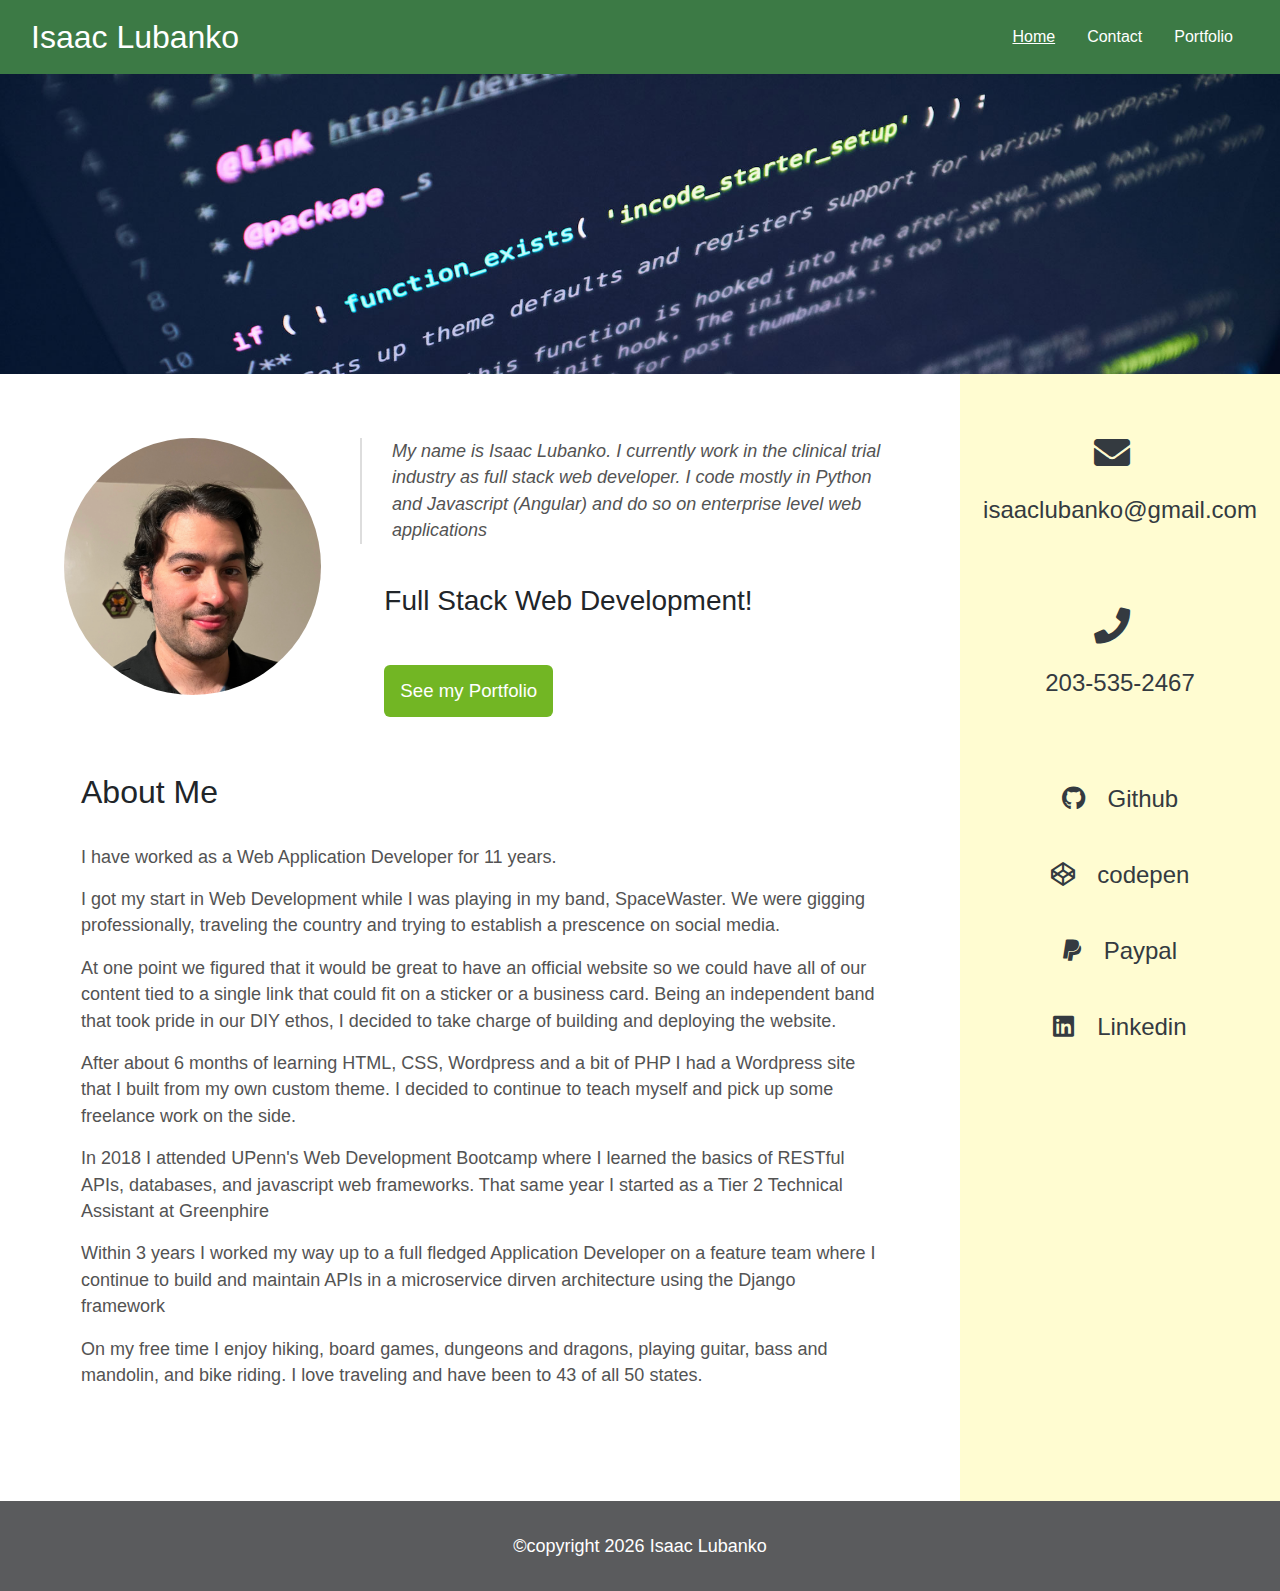
<file: index.html>
<!DOCTYPE html>
<html>

<head>
    <meta property="og:site_name" content="Isaac Lubanko: Web Developer">
    <meta property="og:url" content="http://www.isaaclubanko.com/">	
    <meta property="og:image" content="/assets/images/fbimage.jpg">
    <meta property="og:title" content="Isaac Lubanko: Web Developer">
    <meta charset="utf-8" />
    <meta name = "viewport" content = "width=device-width, initial-scale=1">
    <title>Isaac Lubanko</title>
    <!--reset-->
    <link rel="stylesheet" type="text/css" media="screen" href="assets/css/reset.css"/>
    <!--Bootsrap css-->
    <link rel="stylesheet" href="https://maxcdn.bootstrapcdn.com/bootstrap/4.0.0/css/bootstrap.min.css" integrity="sha384-Gn5384xqQ1aoWXA+058RXPxPg6fy4IWvTNh0E263XmFcJlSAwiGgFAW/dAiS6JXm" crossorigin="anonymous">
    <!-- Latest compiled and minified JavaScript -->
    <script src="https://code.jquery.com/jquery-3.2.1.slim.min.js" integrity="sha384-KJ3o2DKtIkvYIK3UENzmM7KCkRr/rE9/Qpg6aAZGJwFDMVNA/GpGFF93hXpG5KkN" crossorigin="anonymous"></script>
    <script src="https://cdnjs.cloudflare.com/ajax/libs/popper.js/1.12.9/umd/popper.min.js" integrity="sha384-ApNbgh9B+Y1QKtv3Rn7W3mgPxhU9K/ScQsAP7hUibX39j7fakFPskvXusvfa0b4Q" crossorigin="anonymous"></script>
    <script src="https://maxcdn.bootstrapcdn.com/bootstrap/4.0.0/js/bootstrap.min.js" integrity="sha384-JZR6Spejh4U02d8jOt6vLEHfe/JQGiRRSQQxSfFWpi1MquVdAyjUar5+76PVCmYl" crossorigin="anonymous"></script>  
    <!--Other links-->
    <!--<link href="assets/css/fontawesome-all.css" rel="stylesheet">-->
    <link href="https://use.fontawesome.com/releases/v5.0.6/css/all.css" rel="stylesheet">
    <!--<link rel="stylesheet" type="text/css" media="screen" href="assets/css/reset.css" />-->

    <link rel="stylesheet" type="text/css" media="screen" href="assets/css/style.css"/>
</head>

<body>
    <!--- HEADER CONTENT -->
    <nav class = "navbar navbar-expand-lg navbar-light bg-green ">
      <div class = "container-fluid">
        <a class="navbar-brand" id = "title-text" href="#">Isaac Lubanko</a>
        <!--<button class="navbar-toggler" type="button" data-toggle="collapse" data-target="#navbarSupportedContent" aria-controls="navbarSupportedContent" aria-expanded="false" aria-label="Toggle navigation">
          <span class="navbar-dark navbar-toggler-icon"></span>
        </button>-->
        <button class="navbar-toggler" type="button" data-toggle="collapse" data-target="#navbarSupportedContent" aria-controls="navbarSupportedContent" aria-expanded="false" aria-label="Toggle navigation">
          <i class="fa fa-bars fa-lg py-1 text-white"></i>        
        </button>
        <div class="collapse navbar-collapse" id="navbarSupportedContent">
          <ul class="navbar-nav ml-auto">
            <li class="nav-item active">
              <a class="nav-link" href="index.html">Home <span class="sr-only">(current)</span></a>
            </li>
            <li class="nav-item">
              <a class="nav-link" href="contact.html">Contact</a>
            </li>
            <li class="nav-item">
                <a class="nav-link" href="portfolio.html">Portfolio</a>
              </li>
            <!--<li class="nav-item dropdown">
              <a class="nav-link dropdown-toggle" href="#" id="navbarDropdown" role="button" data-toggle="dropdown" aria-haspopup="true" aria-expanded="false">
                Dropdown
              </a>
              <div class="dropdown-menu" aria-labelledby="navbarDropdown">
                <a class="dropdown-item" href="#">Action</a>
                <a class="dropdown-item" href="#">Another action</a>
                <div class="dropdown-divider"></div>
                <a class="dropdown-item" href="#">Something else here</a>
              </div>
            </li>
            <li class="nav-item">
              <a class="nav-link disabled" href="#">Disabled</a>
            </li>-->
          </ul>

        </div>
      </div>
      </nav>
    <!--- END HEADER CONTENT -->    

    <!--JUMBOTRON-->
    <div id="top-banner" class="jumbotron jumbotron-fluid">
        <div class="container">
            <div class="text-center">

            </div>
        </div>
      </div>
    <!--END JUMBOTRON-->

    <!--CONTAINER-->
      <div class = "content container-fluid">
       
        <div class = "row">
         <!--MAIN PAGE CONTENT--> 
          <div class = "primary-content col-md-9">
            <div class = "row">
              <div class = "image-container col-sm-6 col-md-4">
               <img id = "headshot" src = "assets/images/headshot-6.jpg" class = "img-fluid rounded-circle mr-3">
              </div>
              <div class = "image-side-text col-sm-6 col-md-8 pl-4">
                  <blockquote class = "blockquote ml-7"><p class = "mb-0">My name is Isaac Lubanko.  I currently work in the clinical trial industry as  full stack web developer.  I code mostly in Python and Javascript (Angular) and do so on enterprise level web applications</p></blockquote>
                  <h3 class = "m-4 pt-3">Full Stack Web Development!</h3>
                  <!--<p class = "m-4">My name is Isaac Lubanko. I am a freelance web developer who specializes in making fast, responsive, sleek websites for small businesses and personal projects.</p>-->
                  <a href = "portfolio.html">

               <button class = "m-4">See my Portfolio</button>   </a>
              </div>
            </div>
            <div class = "row">
              <div class = "text-content col-12">
                <h2>About Me</h2>
                <p>I have worked as a Web Application Developer for <span id ="years"></span> years.</p>
                <p>I got my start in Web Development while I was playing in my band, SpaceWaster. We were gigging professionally, traveling the country and trying to establish a prescence on social media.</p>
                <p>At one point we figured that it would be great to have an official website so we could have all of our content tied to a single link that could fit on a sticker or a business card. Being an independent band that took pride in our DIY ethos, I decided to take charge of building and deploying the website.</p>
                <p>After about 6 months of learning HTML, CSS, Wordpress and a bit of PHP I had a Wordpress site that I built from my own custom theme.  I decided to continue to teach myself and pick up some freelance work on the side.</p>
                <p>In 2018 I attended UPenn's Web Development Bootcamp where I learned the basics of RESTful APIs, databases, and javascript web frameworks. That same year I started as a Tier 2 Technical Assistant at Greenphire</p>
              <p>Within 3 years I worked my way up to a full fledged Application Developer on a feature team where I continue to build and maintain APIs in a microservice dirven architecture using the Django framework</p>
                <p>On my free time I enjoy hiking, board games, dungeons and dragons, playing guitar, bass and mandolin, and bike riding.  I love traveling and have been to 43 of all 50 states. </p>
              </div>

            </div>


          </div>
          <!--END MAIN PAGE CONTENT--> 
          <!--SIDEBAR-->
          <div id = "sidebar" class = "col-md-3">
              <div class = "row">
                  <div class = "col-md-12">
                    <a href = "mailto:isaaclubanko@gmail.com">
                      <div class = "sidebar-head">
                          <i id = "big-icon" class="fas fa-envelope"></i>
                      </div>
                      <span>isaaclubanko@gmail.com</span>
                    </a>
                  </div>
              </div>
              <div class = "row">
                  <div class = "col-md-12">
                    <a href = "#">
                      <div class = "sidebar-head">
                          <i id = "big-icon" class="fas fa-phone"></i>
                      </div>
                      <span>203-535-2467</span>
                      </a>
                  </div>
              </div>
                  <div class = "col-md-12">
                    <a href = "https://github.com/rustinpeace91" target = "_blank">
                      <i class="fab fa-github"></i>
                      <span>Github</span>
                    </a>
                  </div>

                  <div class = "col-md-12">
                    <a href = "https://codepen.io/rustinpeace91/" target = "_blank">
                      <i class="fab fa-codepen"></i>
                      <span>codepen</span>
                    </a>
                  </div>             
                  <div class = "col-md-12">
                    <a href = "#">
                      <i class="fab fa-paypal"></i>
                      <span>Paypal</span>
                    </a>
                  </div>    
                  <div class = "col-md-12">
                    <a href = "https://linkedin.com/in/isaac-lubanko" target = "_blank">
                      <i class="fab fa-linkedin"></i>
                      <span>Linkedin</span>
                    </a>
                  </div>
              </div>

          </div>
          <!--END SIDEBAR-->
        </div>

      </div> 
    <!--FOOTER-->
    <footer class="footer">
            <div class = "footer-box container">
              <p class = "footer-text m-0 text-center">©copyright <span id="copyright-year"></span> Isaac Lubanko</p>
            </div>
    </footer>
</body>
<script>
  var current_year = new Date().getFullYear();
  var dev_years = current_year - 2015;
  document.getElementById("copyright-year").innerHTML = current_year;
  document.getElementById("years").innerHTML = dev_years;
</script>
</html>
</file>
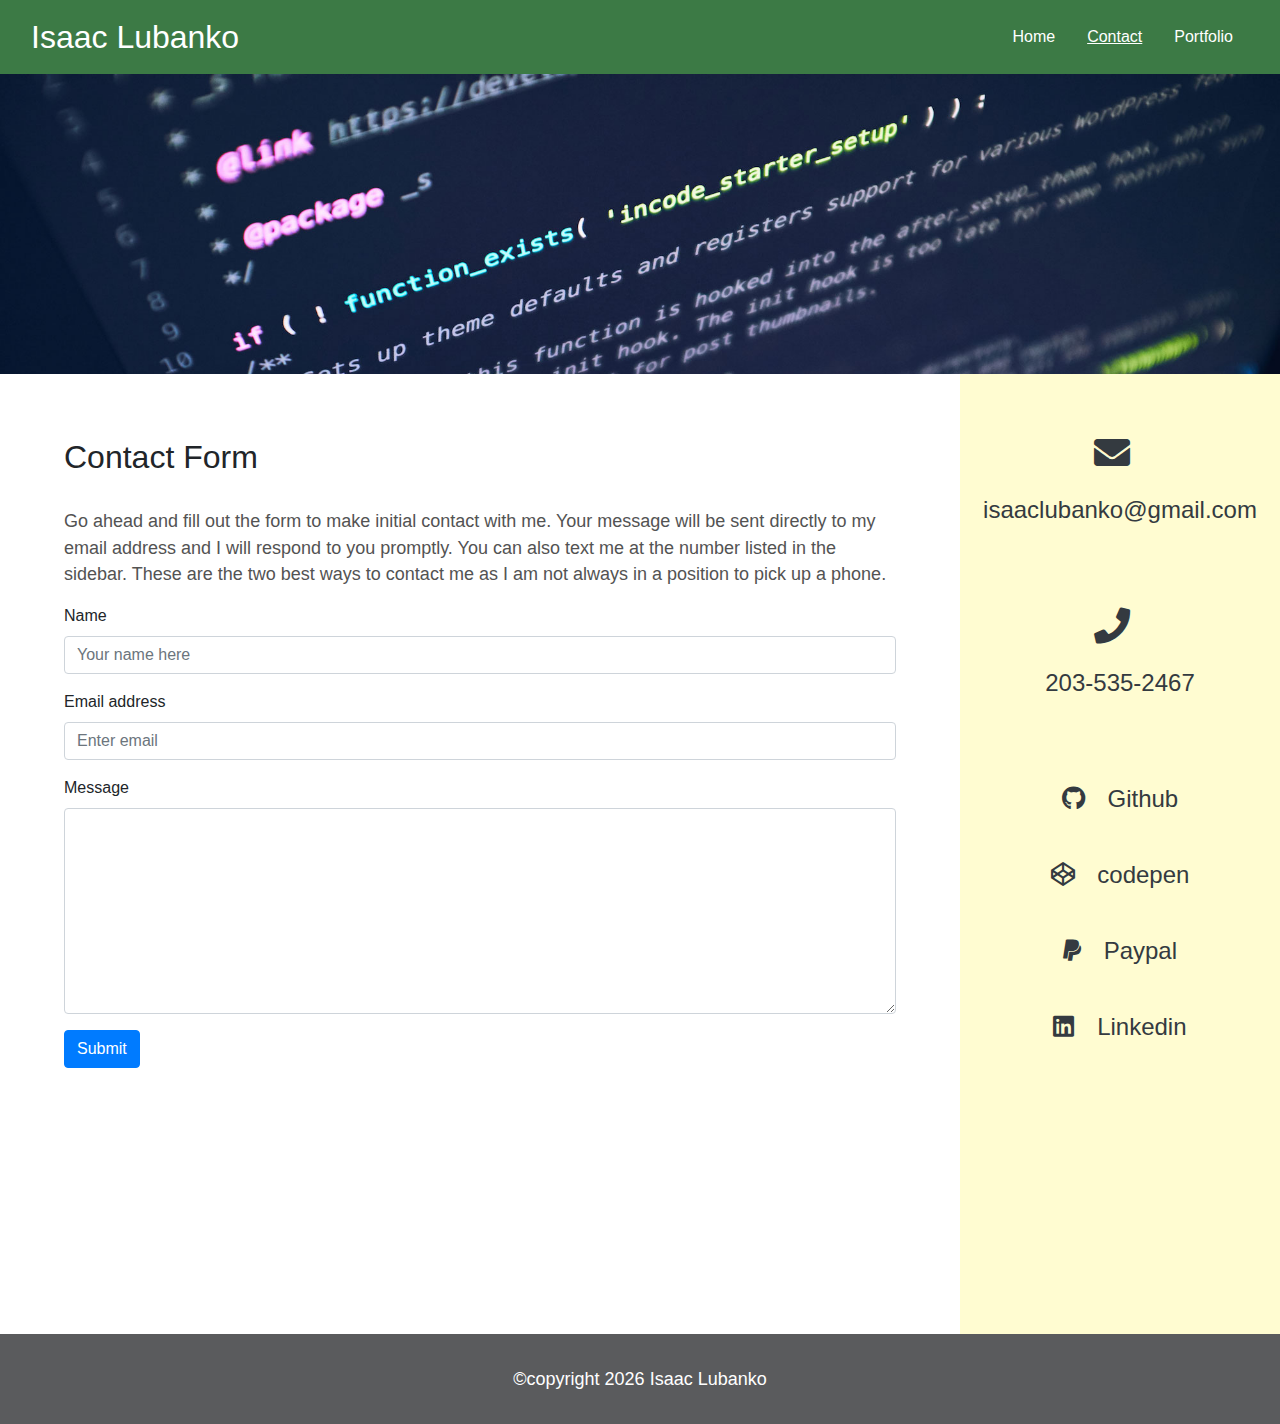
<file: contact.html>
<!DOCTYPE html>
<html>

<head>
    <meta property="og:site_name" content="Isaac Lubanko: Web Developer">
    <meta property="og:url" content="http://www.isaaclubanko.com/">	
    <meta property="og:image" content="/assets/images/fbimage.jpg">
    <meta property="og:title" content="Isaac Lubanko: Web Developer">
    <meta charset="utf-8"/>
    <meta name = "viewport" content = "width=device-width, initial-scale=1">
    <title>Isaac Lubanko</title>
    <!--reset-->
    <link rel="stylesheet" type="text/css" media="screen" href="assets/css/reset.css"/>
    <!--Bootsrap css-->
    <link rel="stylesheet" href="https://maxcdn.bootstrapcdn.com/bootstrap/4.0.0/css/bootstrap.min.css" integrity="sha384-Gn5384xqQ1aoWXA+058RXPxPg6fy4IWvTNh0E263XmFcJlSAwiGgFAW/dAiS6JXm" crossorigin="anonymous">
    <!-- Latest compiled and minified JavaScript -->
    <script src="https://code.jquery.com/jquery-3.2.1.slim.min.js" integrity="sha384-KJ3o2DKtIkvYIK3UENzmM7KCkRr/rE9/Qpg6aAZGJwFDMVNA/GpGFF93hXpG5KkN" crossorigin="anonymous"></script>
    <script src="https://cdnjs.cloudflare.com/ajax/libs/popper.js/1.12.9/umd/popper.min.js" integrity="sha384-ApNbgh9B+Y1QKtv3Rn7W3mgPxhU9K/ScQsAP7hUibX39j7fakFPskvXusvfa0b4Q" crossorigin="anonymous"></script>
    <script src="https://maxcdn.bootstrapcdn.com/bootstrap/4.0.0/js/bootstrap.min.js" integrity="sha384-JZR6Spejh4U02d8jOt6vLEHfe/JQGiRRSQQxSfFWpi1MquVdAyjUar5+76PVCmYl" crossorigin="anonymous"></script>


    <!--Other links-->
    <!--<link href="assets/css/fontawesome-all.css" rel="stylesheet">-->
    <link href="https://use.fontawesome.com/releases/v5.0.6/css/all.css" rel="stylesheet">
    <!--<link rel="stylesheet" type="text/css" media="screen" href="assets/css/reset.css" />-->

    <link rel="stylesheet" type="text/css" media="screen" href="assets/css/style.css"/>
</head>

<body>
    <!--- HEADER CONTENT -->
    <nav class = "navbar navbar-expand-lg navbar-light bg-green ">
      <div class = "container-fluid">
        <a class="navbar-brand" id = "title-text" href="#">Isaac Lubanko</a>
        <!--<button class="navbar-toggler" type="button" data-toggle="collapse" data-target="#navbarSupportedContent" aria-controls="navbarSupportedContent" aria-expanded="false" aria-label="Toggle navigation">
          <span class="navbar-dark navbar-toggler-icon"></span>
        </button>-->
        <button class="navbar-toggler" type="button" data-toggle="collapse" data-target="#navbarSupportedContent" aria-controls="navbarSupportedContent" aria-expanded="false" aria-label="Toggle navigation">
          <i class="fa fa-bars fa-lg py-1 text-white"></i>        
        </button>
        <div class="collapse navbar-collapse" id="navbarSupportedContent">
          <ul class="navbar-nav ml-auto">
            <li class="nav-item ">
              <a class="nav-link" href="index.html">Home <span class="sr-only">(current)</span></a>
            </li>
            <li class="nav-item active">
              <a class="nav-link" href="contact.html">Contact</a>
            </li>
            <li class="nav-item">
                <a class="nav-link" href="portfolio.html">Portfolio</a>
              </li>
            <!--<li class="nav-item dropdown">
              <a class="nav-link dropdown-toggle" href="#" id="navbarDropdown" role="button" data-toggle="dropdown" aria-haspopup="true" aria-expanded="false">
                Dropdown
              </a>
              <div class="dropdown-menu" aria-labelledby="navbarDropdown">
                <a class="dropdown-item" href="#">Action</a>
                <a class="dropdown-item" href="#">Another action</a>
                <div class="dropdown-divider"></div>
                <a class="dropdown-item" href="#">Something else here</a>
              </div>
            </li>
            <li class="nav-item">
              <a class="nav-link disabled" href="#">Disabled</a>
            </li>-->
          </ul>

        </div>
      </div>
      </nav>
    
    <!--- END HEADER CONTENT -->    

    <!--JUMBOTRON-->
    <div id="top-banner" class="jumbotron jumbotron-fluid">
        <div class="container">
            <div class="text-center">

            </div>
        </div>
      </div>
    <!--END JUMBOTRON-->

    <!--CONTAINER-->
      <div class = "content container-fluid">
       
        <div class = "row">
         <!--MAIN PAGE CONTENT--> 
          <div class = "primary-content col-md-9">
          <!-- CONTACT FORM -->
            <h2>Contact Form</h2>
            <p>Go ahead and fill out the form to make initial contact with me. Your message will be sent directly to my email address and I will respond to you promptly. You can also text me at the number listed in the sidebar.  These are the two best ways to contact me as I am not always in a position to pick up a phone. </p>
            <form action = "https://formspree.io/isaaclubanko@gmail.com"
            method= "POST">
              <div class="form-group">
                <label for="exampleTextarea">Name</label>
                <input type = "text" class = "form-control" id = "name-form" name = "firstname" placeholder = "Your name here">
              </div>
              <div class="form-group">
                <label for="exampleInputEmail1">Email address</label>
                <input type="email" class="form-control" name = "_replyto" id="exampleInputEmail1" aria-describedby="emailHelp" placeholder="Enter email">
              </div>
              <div class="form-group">
                <label for="exampleTextarea">Message</label>
                <textarea class="form-control" name = "message" id="exampleTextarea" rows="8"></textarea>
              </div>
       
              <button type="submit" class="btn btn-primary">Submit</button>
            </form>
          <!-- END CONTACT FORM -->

          </div>
          <!--END MAIN PAGE CONTENT--> 
          <!--SIDEBAR-->
          <div id = "sidebar" class = "col-md-3">
              <div class = "row">
                  <div class = "col-md-12">
                    <a href = "mailto:isaaclubanko@gmail.com">
                      <div class = "sidebar-head">
                          <i id = "big-icon" class="fas fa-envelope"></i>
                      </div>
                      <span>isaaclubanko@gmail.com</span>
                    </a>
                  </div>
              </div>
              <div class = "row">
                  <div class = "col-md-12">
                    <a href = "#">
                      <div class = "sidebar-head">
                          <i id = "big-icon" class="fas fa-phone"></i>
                      </div>
                      <span>203-535-2467</span>
                      </a>
                  </div>
              </div>
                  <div class = "col-md-12">
                    <a href = "https://github.com/rustinpeace91" target = "_blank">
                      <i class="fab fa-github"></i>
                      <span>Github</span>
                    </a>
                  </div>

                  <div class = "col-md-12">
                    <a href = "https://codepen.io/rustinpeace91/" target = "_blank">
                      <i class="fab fa-codepen"></i>
                      <span>codepen</span>
                    </a>
                  </div>             
                  <div class = "col-md-12">
                    <a href = "#">
                      <i class="fab fa-paypal"></i>
                      <span>Paypal</span>
                    </a>
                  </div>    
                  <div class = "col-md-12">
                    <a href = "https://linkedin.com/in/isaac-lubanko" target = "_blank">
                      <i class="fab fa-linkedin"></i>
                      <span>Linkedin</span>
                    </a>
                  </div>
              </div>

          </div>
          <!--END SIDEBAR-->
        </div>

      </div> 
    <!--FOOTER-->
    <footer class="footer">
            <div class = "footer-box container">
            <p class = "footer-text m-0 text-center">©copyright <span id="copyright-year"></span> Isaac Lubanko</p>
            </div>
    </footer>
</body>
<script>
  var current_year = new Date().getFullYear();
  document.getElementById("copyright-year").innerHTML = current_year;
</script>
</html>
</file>
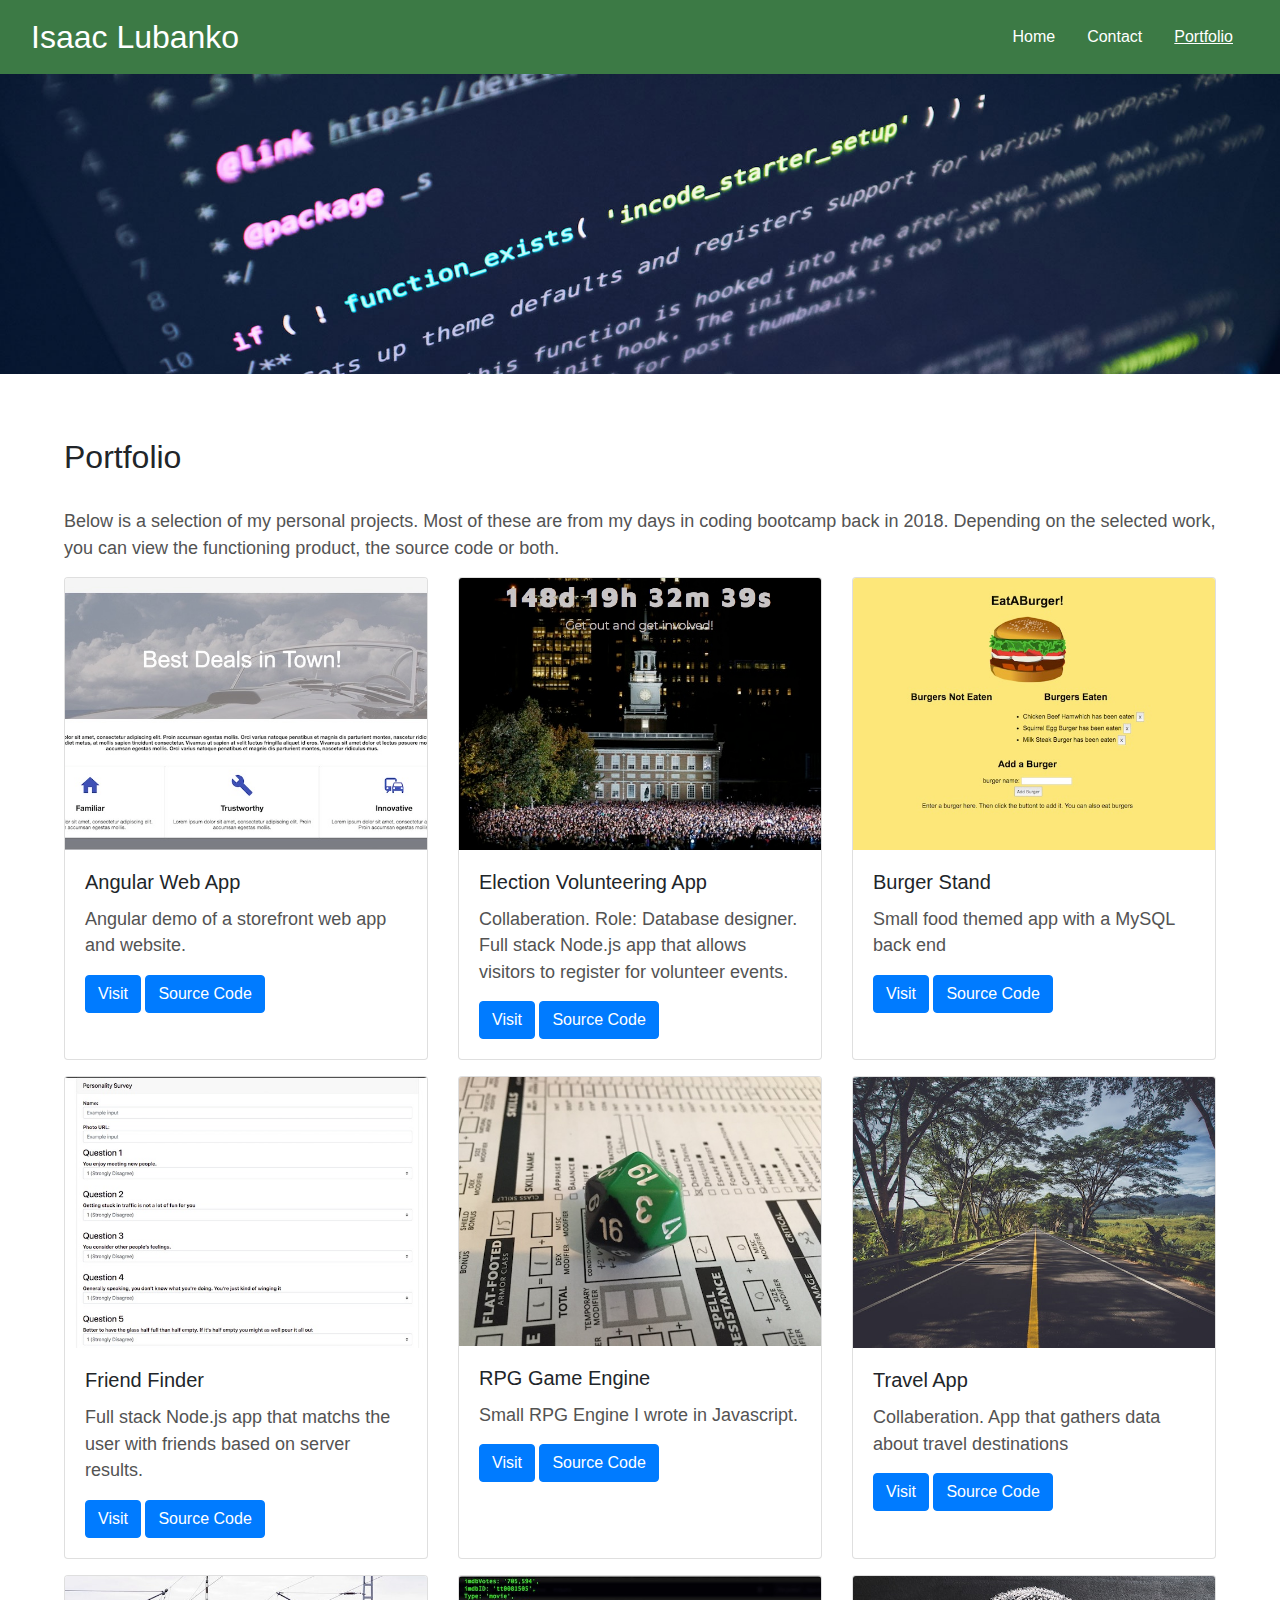
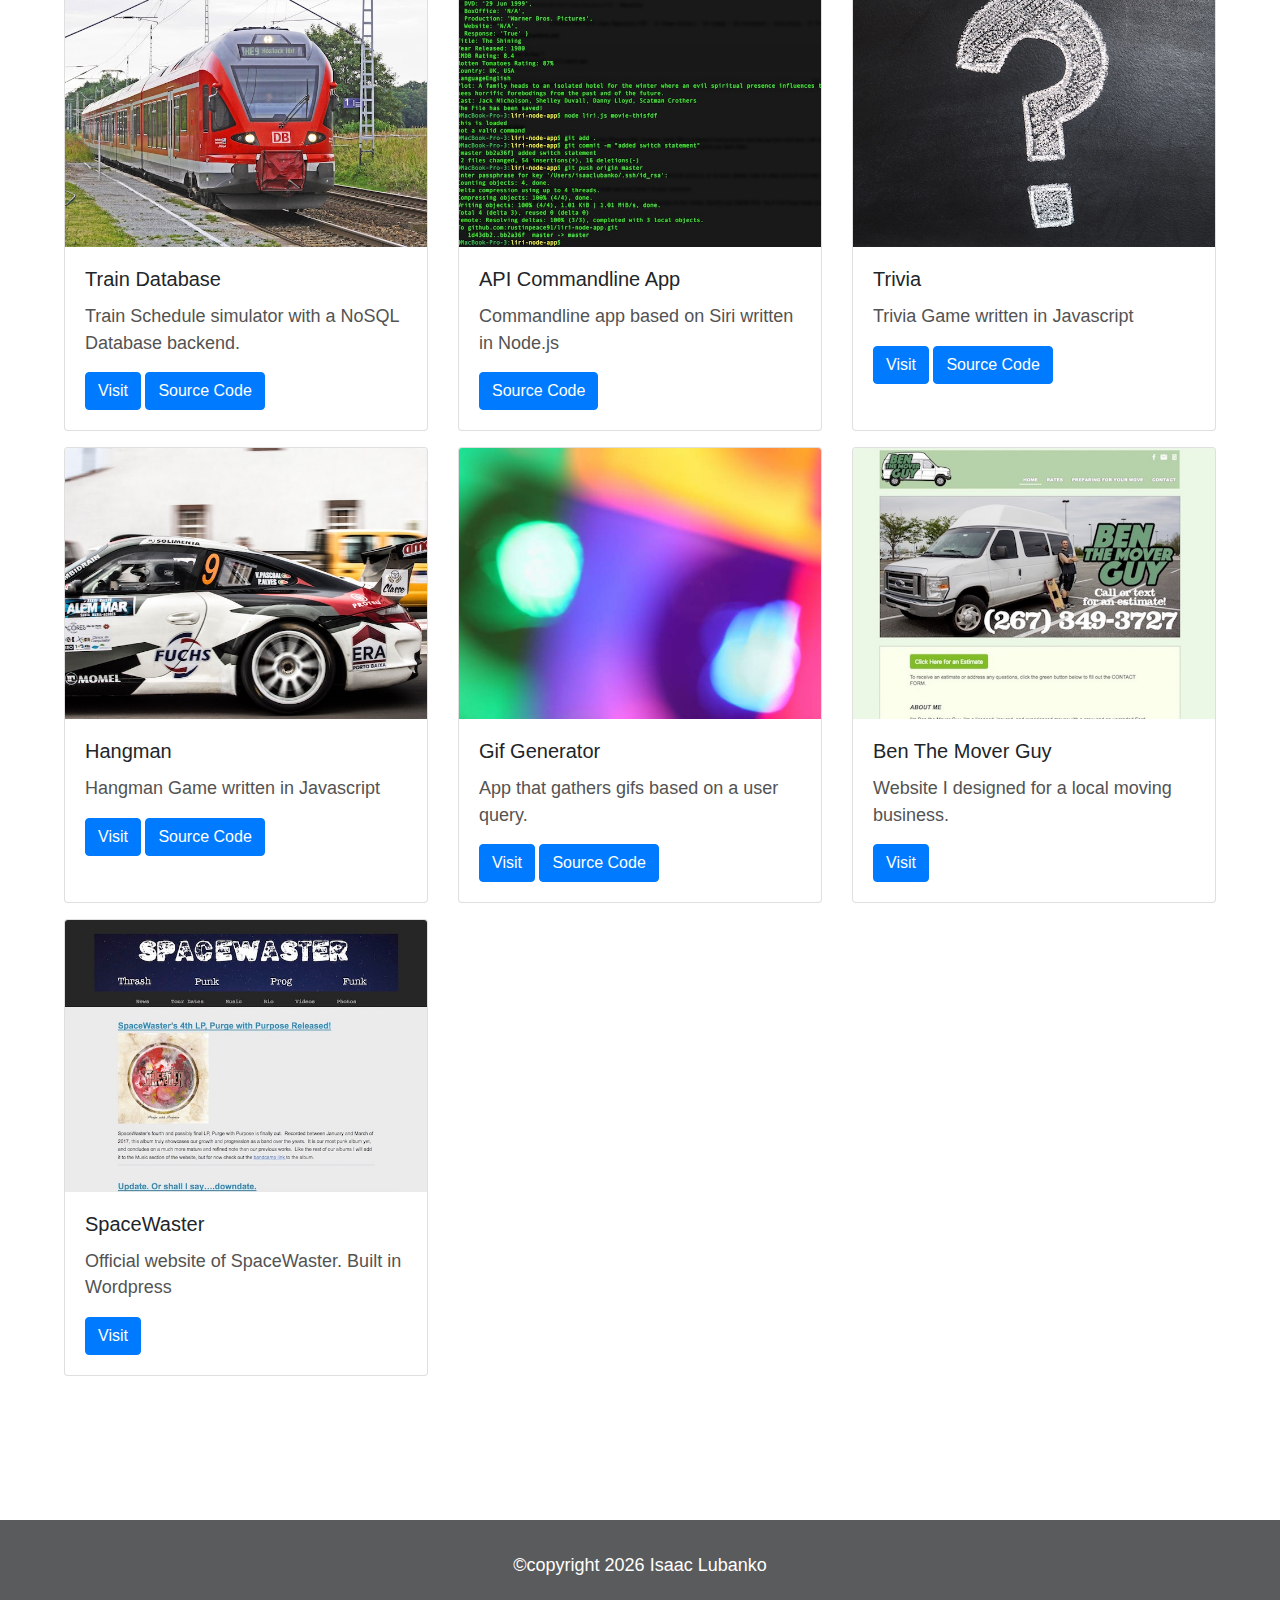
<file: portfolio.html>
<!DOCTYPE html>
<html>

<head>
    <meta property="og:site_name" content="Isaac Lubanko: Web Developer">
    <meta property="og:url" content="http://www.isaaclubanko.com/">	
    <meta property="og:image" content="/assets/images/fbimage.jpg">
    <meta property="og:title" content="Isaac Lubanko: Web Developer">
    <meta charset="utf-8"/>
    <meta name = "viewport" content = "width=device-width, initial-scale=1">
    <title>Isaac Lubanko</title>
    <!--reset-->
    <link rel="stylesheet" type="text/css" media="screen" href="assets/css/reset.css"/>
    <!--Bootsrap css-->
    <link rel="stylesheet" href="https://maxcdn.bootstrapcdn.com/bootstrap/4.0.0/css/bootstrap.min.css" integrity="sha384-Gn5384xqQ1aoWXA+058RXPxPg6fy4IWvTNh0E263XmFcJlSAwiGgFAW/dAiS6JXm" crossorigin="anonymous">
    <!-- Latest compiled and minified JavaScript -->
    <script src="https://code.jquery.com/jquery-3.2.1.slim.min.js" integrity="sha384-KJ3o2DKtIkvYIK3UENzmM7KCkRr/rE9/Qpg6aAZGJwFDMVNA/GpGFF93hXpG5KkN" crossorigin="anonymous"></script>
    <script src="https://cdnjs.cloudflare.com/ajax/libs/popper.js/1.12.9/umd/popper.min.js" integrity="sha384-ApNbgh9B+Y1QKtv3Rn7W3mgPxhU9K/ScQsAP7hUibX39j7fakFPskvXusvfa0b4Q" crossorigin="anonymous"></script>
    <script src="https://maxcdn.bootstrapcdn.com/bootstrap/4.0.0/js/bootstrap.min.js" integrity="sha384-JZR6Spejh4U02d8jOt6vLEHfe/JQGiRRSQQxSfFWpi1MquVdAyjUar5+76PVCmYl" crossorigin="anonymous"></script>


    <!--Other links-->
    <!--<link href="assets/css/fontawesome-all.css" rel="stylesheet">-->
    <link href="https://use.fontawesome.com/releases/v5.0.6/css/all.css" rel="stylesheet">
    <!--<link rel="stylesheet" type="text/css" media="screen" href="assets/css/reset.css" />-->

    <link rel="stylesheet" type="text/css" media="screen" href="assets/css/style.css"/>
</head>

<body>
    <!--- HEADER CONTENT -->
    <nav class = "navbar navbar-expand-lg navbar-light bg-green ">
      <div class = "container-fluid">
        <a class="navbar-brand" id = "title-text" href="#">Isaac Lubanko</a>
        <!--<button class="navbar-toggler" type="button" data-toggle="collapse" data-target="#navbarSupportedContent" aria-controls="navbarSupportedContent" aria-expanded="false" aria-label="Toggle navigation">
          <span class="navbar-dark navbar-toggler-icon"></span>
        </button>-->
        <button class="navbar-toggler" type="button" data-toggle="collapse" data-target="#navbarSupportedContent" aria-controls="navbarSupportedContent" aria-expanded="false" aria-label="Toggle navigation">
          <i class="fa fa-bars fa-lg py-1 text-white"></i>        
        </button>
        <div class="collapse navbar-collapse" id="navbarSupportedContent">
          <ul class="navbar-nav ml-auto">
            <li class="nav-item ">
              <a class="nav-link" href="index.html">Home <span class="sr-only">(current)</span></a>
            </li>
            <li class="nav-item">
              <a class="nav-link" href="contact.html">Contact</a>
            </li>
            <li class="nav-item active">
                <a class="nav-link" href="portfolio.html">Portfolio</a>
              </li>
            <!--<li class="nav-item dropdown">
              <a class="nav-link dropdown-toggle" href="#" id="navbarDropdown" role="button" data-toggle="dropdown" aria-haspopup="true" aria-expanded="false">
                Dropdown
              </a>
              <div class="dropdown-menu" aria-labelledby="navbarDropdown">
                <a class="dropdown-item" href="#">Action</a>
                <a class="dropdown-item" href="#">Another action</a>
                <div class="dropdown-divider"></div>
                <a class="dropdown-item" href="#">Something else here</a>
              </div>
            </li>
            <li class="nav-item">
              <a class="nav-link disabled" href="#">Disabled</a>
            </li>-->
          </ul>

        </div>
      </div>
      </nav>
    
    <!--- END HEADER CONTENT -->    

    <!--JUMBOTRON-->
    <div id="top-banner" class="jumbotron jumbotron-fluid">
        <div class="container">
            <div class="text-center">

            </div>
        </div>
      </div>
    <!--END JUMBOTRON-->

    <!--CONTAINER-->
      <div class = "content container-fluid">
       
        <div class = "row primary-content">
            <h2>Portfolio</h2>
            <p>Below is a selection of my personal projects. Most of these are from my days in coding bootcamp back in 2018. Depending on the selected work, you can view the functioning product, the source code or both.</p>
              <div class="row portfolio">

              <div class="col col-md-4 portfolio-item d-flex align-items-stretch">
                  <div class="card">
                      <img class="card-img-top" src="assets/images/angularusedcars.jpg" alt="Card image cap">
                    <div class="card-body">
                      <h5 class="card-title">Angular Web App</h5>
                      <p class="card-text">Angular demo of a storefront web app and website.</p>
                      <a href="https://rustinpeace91.github.io/AngularUsedCars/" target = "_blank" class="btn btn-primary">Visit</a>
                      <a href = "https://github.com/rustinpeace91/AngularUsedCars" target = "_blank" class = "btn btn-primary">Source Code</a>
                    </div>
                  </div>
                </div>

                <div class="col col-md-4 portfolio-item d-flex align-items-stretch">
                  <div class="card">
                      <img class="card-img-top" src="assets/images/votingapp.jpg" alt="Card image cap">
                    <div class="card-body">
                      <h5 class="card-title">Election Volunteering App</h5>
                      <p class="card-text">Collaberation. Role: Database designer. Full stack Node.js app that allows visitors to register for volunteer events.</p>
                      <a href="https://mighty-basin-40310.herokuapp.com/" target = "_blank" class="btn btn-primary">Visit</a>
                      <a href = "https://github.com/rustinpeace91/Voter-App" target = "_blank" class = "btn btn-primary">Source Code</a>
                    </div>
                  </div>
                </div>

                <div class="col col-md-4 portfolio-item d-flex align-items-stretch">
                    <div class="card">
                        <img class="card-img-top" src="assets/images/burger.jpg" alt="Card image cap">
                      <div class="card-body">
                        <h5 class="card-title">Burger Stand</h5>
                        <p class="card-text">Small food themed app with a MySQL back end</p>
                        <a href="https://immense-sands-70222.herokuapp.com/" target = "_blank" class="btn btn-primary">Visit</a>
                        <a href = "https://github.com/rustinpeace91/burger" target = "_blank" class = "btn btn-primary">Source Code</a>
                      </div>
                    </div>
                  </div>

                <div class="col col-md-4 portfolio-item d-flex align-items-stretch">
                  <div class="card">
                      <img class="card-img-top" src="assets/images/friendfinder.jpg" alt="Card image cap">
                    <div class="card-body">
                      <h5 class="card-title">Friend Finder</h5>
                      <p class="card-text">Full stack Node.js app that matchs the user with friends based on server results.</p>
                      <a href="https://vast-everglades-58691.herokuapp.com/" target = "_blank" class="btn btn-primary">Visit</a>
                      <a href = "https://github.com/rustinpeace91/FriendFinder" target = "_blank" class = "btn btn-primary">Source Code</a>
                    </div>
                  </div>
                </div>



                <div class="col col-md-4 portfolio-item d-flex align-items-stretch">
                    <div class="card">
                        <img class="card-img-top" src="assets/images/dice.jpg" alt="Card image cap">
                      <div class="card-body">
                        <h5 class="card-title">RPG Game Engine </h5>
                        <p class="card-text">Small RPG Engine I wrote in Javascript.</p>
                        <a href="https://rustinpeace91.github.io/rpg-battle-engine" target = "_blank" class="btn btn-primary">Visit</a>
                        <a href = "https://github.com/rustinpeace91/rpg-battle-engine" target = "_blank" class = "btn btn-primary">Source Code</a>
                      </div>
                    </div>
                  </div>

                  <div class= "col col-md-4 portfolio-item d-flex align-items-stretch">
                      <div class= "card">
                          <img class= "card-img-top" src="assets/images/travel.jpg" alt="Card image cap">
                        <div class= "card-body">
                          <h5 class= "card-title">Travel App</h5>
                          <p class= "card-text">Collaberation. App that gathers data about travel destinations</p>
                          <a href= "https://pmactavish13.github.io/bigLsCrew-Travel/" target = "_blank" class="btn btn-primary">Visit</a>
                          <a href = "https://github.com/rustinpeace91/TravelApp" target = "_blank" class = "btn btn-primary">Source Code</a>
                        </div>
                      </div>
                    </div>

                    <div class="col col-md-4 portfolio-item d-flex align-items-stretch">
                        <div class="card">
                            <img class="card-img-top" src="assets/images/train.jpg" alt="Card image cap">
                          <div class="card-body">
                            <h5 class="card-title">Train Database</h5>
                            <p class="card-text">Train Schedule simulator with a NoSQL Database backend.</p>
                            <a href="https://rustinpeace91.github.io/firebase-train-schedule" target="_blank" class="btn btn-primary">Visit</a>
                            <a href = "https://github.com/rustinpeace91/firebase-train-schedule" target = "_blank" class = "btn btn-primary">Source Code</a>
                          </div>
                        </div>
                      </div>
        
                      <div class="col col-md-4 portfolio-item d-flex align-items-stretch">
                          <div class="card">
                              <img class="card-img-top" src="assets/images/liri.jpg" alt="Card image cap">
                            <div class="card-body">
                              <h5 class="card-title">API Commandline App</h5>
                              <p class="card-text">Commandline app based on Siri written in Node.js</p>
                              <a href = "https://github.com/rustinpeace91/liri-node-app" target = "_blank" class = "btn btn-primary">Source Code</a>
                            </div>
                          </div>
                        </div>

                        <div class="col col-md-4 portfolio-item d-flex align-items-stretch">
                            <div class="card">
                                <img class="card-img-top" src="assets/images/trivia.jpg" alt="Card image cap">
                              <div class="card-body">
                                <h5 class="card-title">Trivia</h5>
                                <p class="card-text">Trivia Game written in Javascript</p>
                                <a href="https://rustinpeace91.github.io/TriviaGame/" target = "_blank" class="btn btn-primary">Visit</a>
                                <a href = "https://github.com/rustinpeace91/TriviaGame" target = "_blank" class = "btn btn-primary">Source Code</a>
                              </div>
                            </div>
                          </div>

                        <div class="col col-md-4 portfolio-item d-flex align-items-stretch">
                            <div class="card">
                                <img class="card-img-top" src="assets/images/racing.jpg" alt="Card image cap">
                              <div class="card-body">
                                <h5 class="card-title">Hangman</h5>
                                <p class="card-text">Hangman Game written in Javascript</p>
                                <a href="https://rustinpeace91.github.io/hangman-game" target = "_blank" class="btn btn-primary">Visit</a>
                                <a href = "https://github.com/rustinpeace91/hangman-game" target = "_blank" class = "btn btn-primary">Source Code</a>
                              </div>
                            </div>
                          </div>

                          <div class="col col-md-4 portfolio-item d-flex align-items-stretch">
                              <div class="card">
                                  <img class="card-img-top" src="assets/images/colors.jpg" alt="Card image cap">
                                <div class="card-body">
                                  <h5 class="card-title">Gif Generator</h5>
                                  <p class="card-text">App that gathers gifs based on a user query.</p>
                                  <a href="https://rustinpeace91.github.io/GifTastic/" target = "_blank" class="btn btn-primary">Visit</a>
                                  <a href = "https://github.com/rustinpeace91/GifTastic" target = "_blank" class = "btn btn-primary">Source Code</a>
                                </div>
                              </div>
                            </div>

                            <div class="col col-md-4 portfolio-item d-flex align-items-stretch">
                              <div class="card">
                                  <img class="card-img-top  single-button" src="assets/images/benthemoverguy.jpg" alt="Card image cap">
                                <div class="card-body">
                                  <h5 class="card-title">Ben The Mover Guy</h5>
                                  <p class="card-text">Website I designed for a local moving business.</p>
                                  <a href="http://www.benthemoverguy.com" target = "_blank" class="btn btn-primary">Visit</a>
                                </div>
                              </div>
                            </div>
        
                            <div class="col col-md-4 portfolio-item d-flex align-items-stretch">
                                <div class="card">
                                    <img class="card-img-top single-button" src="assets/images/spacewaster.jpg" alt="Card image cap">
                                  <div class="card-body">
                                    <h5 class="card-title">SpaceWaster</h5>
                                    <p class="card-text">Official website of SpaceWaster. Built in Wordpress</p>
                                    <a href="http://www.spacewasterband.com/" target = "_blank" class="btn btn-primary">Visit</a>
                                  </div>
                                </div>
                              </div>


                            
                  </div>

        </div>

        <!--</div>-->

      </div> 
    <!--FOOTER-->
    <footer class="footer">
            <div class = "footer-box container">
              <p class = "footer-text m-0 text-center">©copyright <span id="copyright-year"></span> Isaac Lubanko</p>
            </div>
    </footer>
</body>
<script>
  var current_year = new Date().getFullYear();
  document.getElementById("copyright-year").innerHTML = current_year;
</script>
</html>
</file>
<file: assets/css/style.css>
/*General Styles*/

body{
    background-image: url("../images/escheresque.jpg");
}

h2 {
    margin-bottom:2rem;
}
 

 p, ul, ol, dl, dd, dt, blockquote, td, th{
     line-height:1.65rem;
 }

 .blockquote{
    position: relative;
    font-style: italic;
    font-size: 1.125rem;
    /*margin-left: 5rem;*/
    padding-left: 1.65em;
    border-left: 2px solid #dddddd;
 }

 button {
    background-color: #72b624;
    color: white;
    /* font-style: italic; */
    border-radius: 6px;
    border-color: #3D8547;
    font-size: 14pt;
    border: none;
    padding: 12px 16px;
    box-sizing: border-box;
}

 /*NAVBAR EDITS*/ 

.bg-green {
    background-color: #3C7A45 !important;
    /*#108657*/
    /*#2d863c */
}


p{
    color: #535353;
    font-family: "Open Sans", sans-serif;
    font-size: 18px;
    font-weight: 400;
}

@media (min-width:540px){
    #title-text {
        font-size:2rem;
    }
}

.navbar-light .navbar-brand, .navbar-light .navbar-nav .nav-link {
    color:#ffffff;
}

.container-fluid {
    max-width:1280px;
}

.navbar-light .navbar-nav .active>.nav-link, .navbar-light .navbar-nav .nav-link.active, .navbar-light .navbar-nav .nav-link.show, .navbar-light .navbar-nav .show>.nav-link {
    text-decoration:underline;
    color:#ffffff;
}

@media (min-width: 992px){
    .navbar-expand-lg .navbar-nav .nav-link {
        padding-right: 1rem;
        padding-left: 1rem;
    }
}

/*JUMBOTRON*/

#top-banner {
    background-image: url("../images/luca-bravo-2.jpg");
    background-size: cover;
    margin-bottom: 0rem;
    height:300px;
}



/*MAIN CONTENT*/
.content{
    background:#ffffff;
    min-height:960px;

}


.primary-content{
    padding:2rem;
}


@media (min-width:640px){
    .primary-content{
        padding:4rem;
    }
}

.primary-content p{
    font-size:18px;
    font-weight:400;
}

@media (min-width:640px){
    .text-content{
        padding:2rem;
    }
}

#headshot {
    margin-bottom:2rem;
}


/*PORTFOLIO*/
.portfolio{
    margin-bottom:4rem;
}

.portfolio-item{
    margin-bottom:1rem;
}

img.single-button {
    min-width:166px;
}

/*SIDEBAR*/

#sidebar {
    background:#fffcd1;
    /*#fff2cc;*/
    /**/
}

#sidebar{
    text-align:center;
    padding:3.8rem 0 1.5rem 0;
    font-size:24px;
}

#sidebar div{
    margin-bottom:2.5rem;
}

#sidebar div.sidebar-head{
    margin-bottom:1rem;
}

#sidebar a{
    text-decoration:none;
    color:#343a40;
}

#sidebar i {
    margin-right:1rem;
}

#big-icon{
    font-size:36px;
}

@media (max-width:1068px) {
    #sidebar {
        font-size:18px;

    }
}

@media (min-width:768px) {
    #sidebar {
        min-height:960px;
        
    }

}

@media (max-width: 768px) {
    #sidebar div{
        margin-bottom:1rem;
    }
    #sidebar{
        text-align:center;
        padding:.8rem 0 1.5rem 0;
        font-size:24px;
    }
}


/*FOOTER*/

.footer{
    padding-top:2rem;
    padding-bottom:2rem;
    background:#5a5b5d;
}

.footer-text{
    color:#fff;
}
</file>
